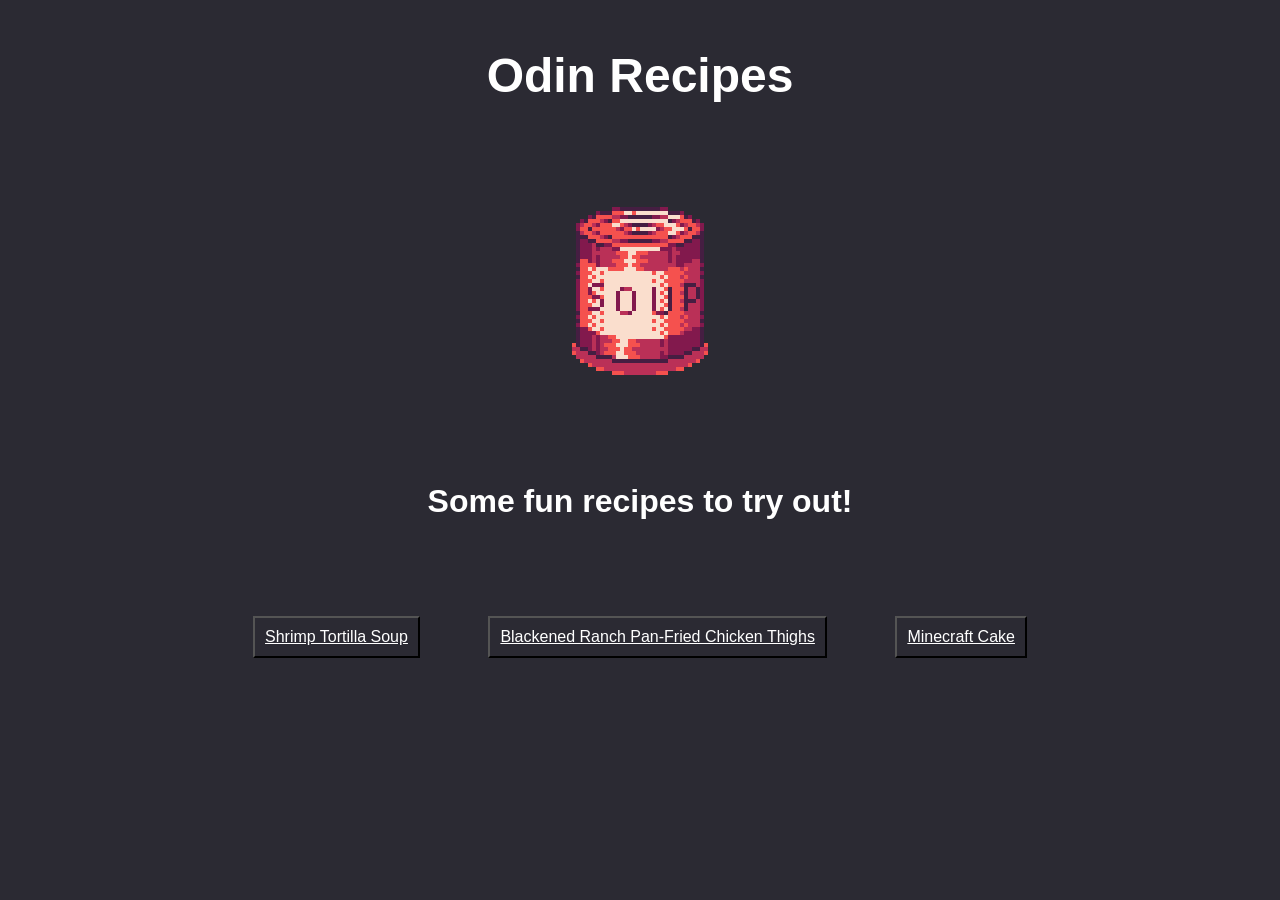
<file: index.html>
<!DOCTYPE html>
<html lang="en">
<head>
    <meta charset="UTF-8">
    <meta name="viewport" content="width=device-width, initial-scale=1.0">
    <title>Odin Recipes | Homepage</title>
    <link rel="stylesheet" href="styles.css" />
</head>
<body>
    <h1 class="heading-one" id="logo">Odin Recipes</h1>
        <img src="image/logo.png" alt="A can of soup" class="image">
        <h2 class="heading-two">Some fun recipes to try out!</h2>
        <ul class="link-list">
            <li class="link"><button><a href="recipes/shrimp-tortilla-soup.html">Shrimp Tortilla Soup</a></button></li>
            <li class="link"><button><a href="recipes/blackened-chicken.html">Blackened Ranch Pan-Fried Chicken Thighs</a></button></li>
            <li class="link"><button><a href="recipes/minecraft-cake.html">Minecraft Cake</a></button></li>
        </ul>  
</body>
</html>
</file>
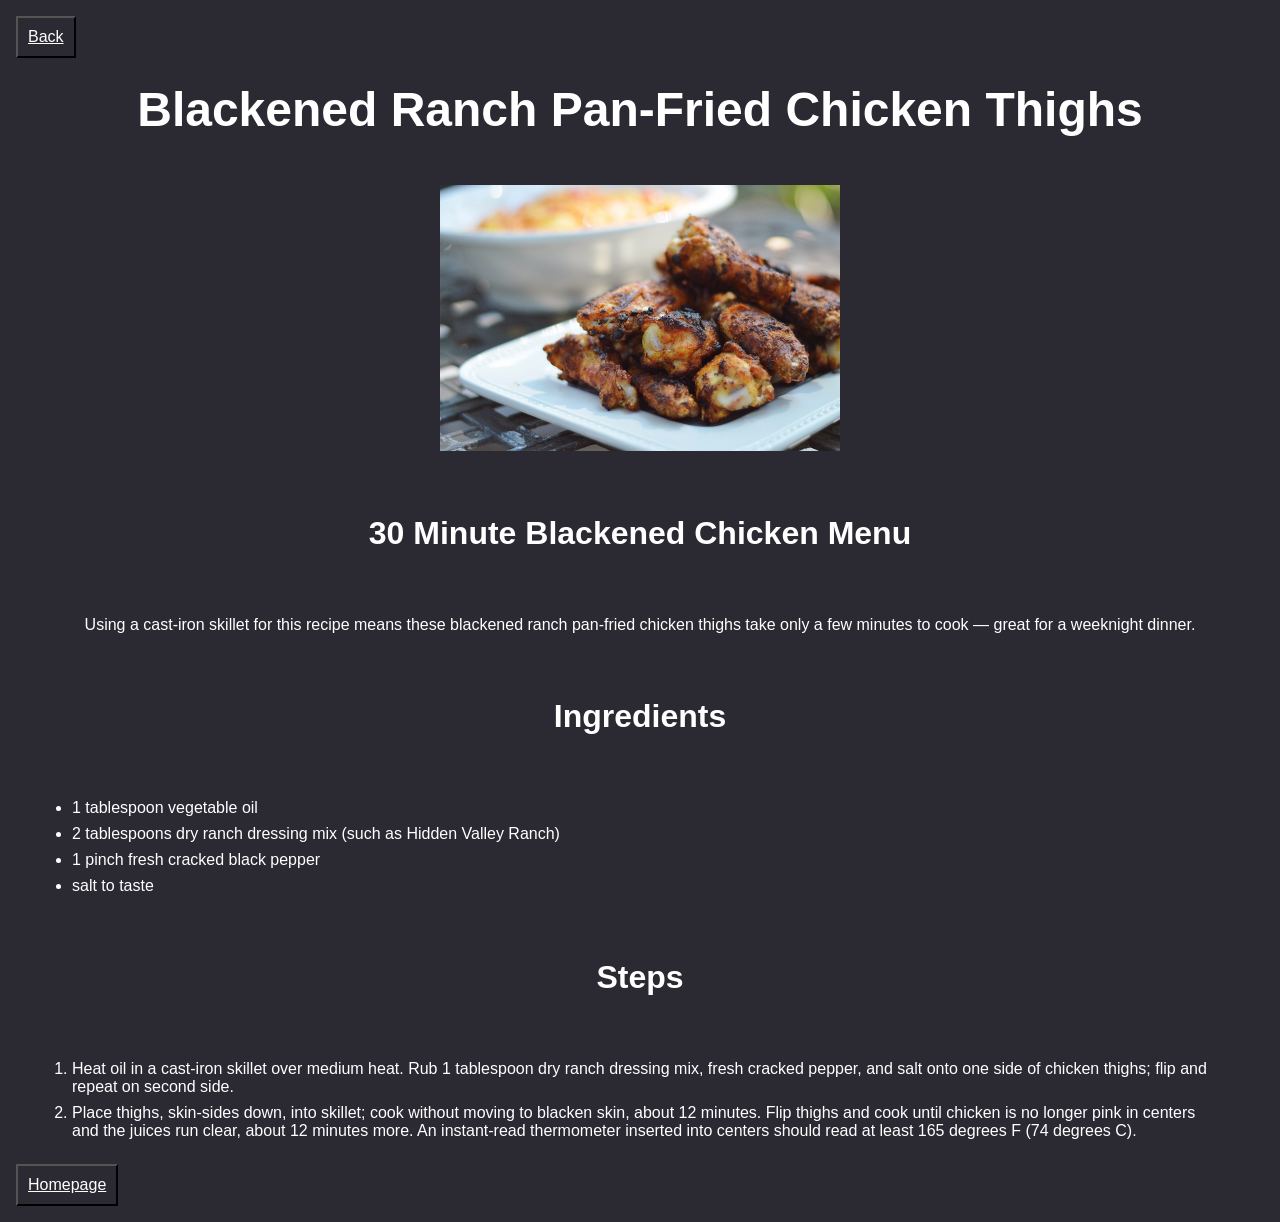
<file: recipes/blackened-chicken.html>
<!DOCTYPE html>
<html lang="en">
<head>
    <meta charset="UTF-8">
    <meta name="viewport" content="width=device-width, initial-scale=1.0">
    <title>Blackened Ranch Pan-Fried Chicken Thighs</title>
    <link rel="stylesheet" href="../styles.css" />
</head>
<body>
    <button><a href="../index.html" >Back</a></button>
    <h1 class="heading-one">Blackened Ranch Pan-Fried Chicken Thighs</h1>
    <img src="../image/chicken.JPG" alt="Blackened Ranch Pan-Fried Chicken Thighs" width="400" class="image">
        <h2>30 Minute Blackened Chicken Menu</h2>
            <p>Using a cast-iron skillet for this recipe means these blackened ranch pan-fried chicken thighs take only a few minutes to cook — great for a weeknight dinner.</p>
                <h3>Ingredients</h3>
                    <ul class="list">
                        <li>1 tablespoon vegetable oil</li>
                        <li>2 tablespoons dry ranch dressing mix (such as Hidden Valley Ranch)</li>
                        <li>1 pinch fresh cracked black pepper</li>
                        <li>salt to taste</li>
                    </ul>

                <h3>Steps</h3>
                     <ol class="list">
                        <li>Heat oil in a cast-iron skillet over medium heat. Rub 1 tablespoon dry ranch dressing mix, fresh cracked pepper, and salt onto one side of chicken thighs; flip and repeat on second side. </li>
                     
                        <li>Place thighs, skin-sides down, into skillet; cook without moving to blacken skin, about 12 minutes. Flip thighs and cook until chicken is no longer pink in centers and the juices run clear, about 12 minutes more. An instant-read thermometer inserted into centers should read at least 165 degrees F (74 degrees C). </li> 
                    </ol>
    <button><a href="../index.html">Homepage</a></button>
</body>
</html>
</file>
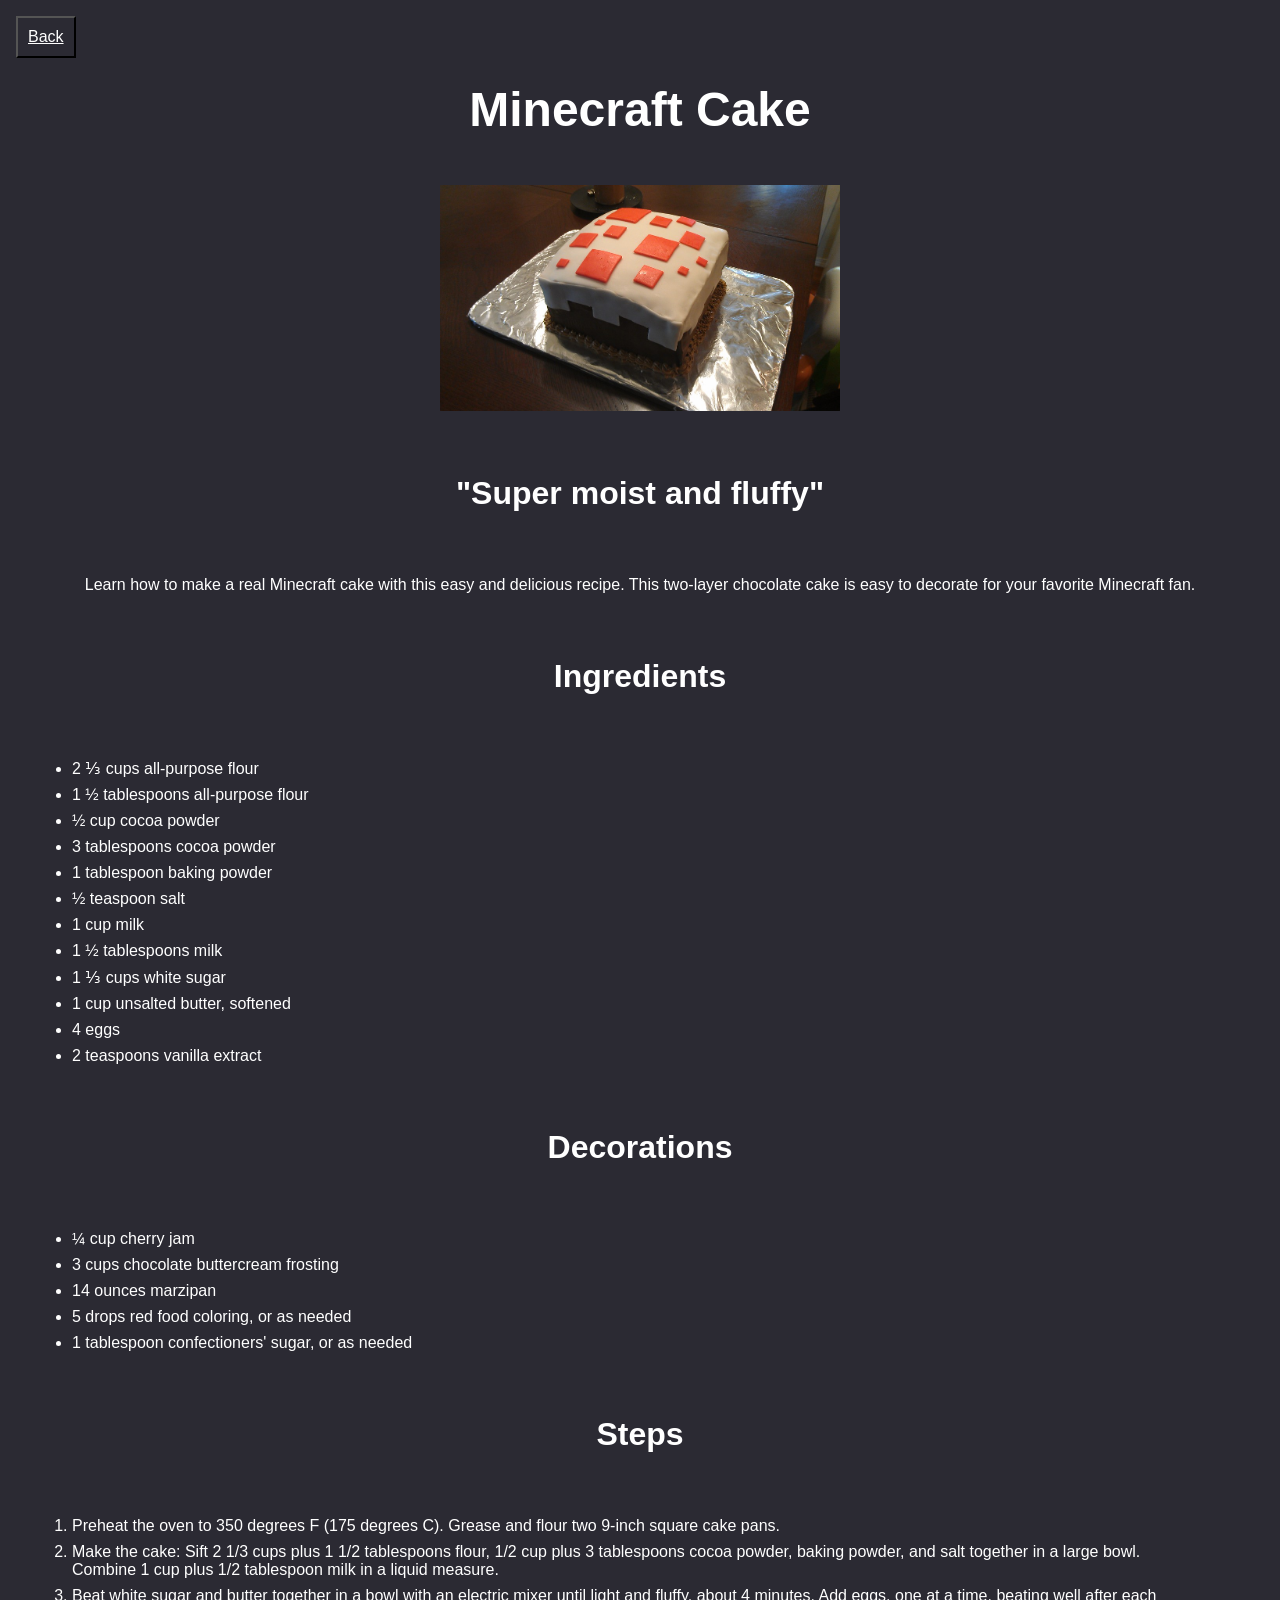
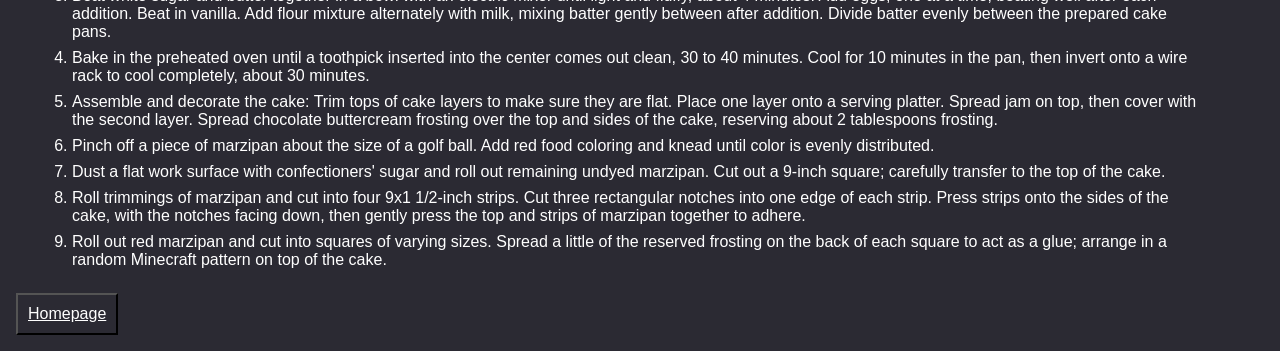
<file: recipes/minecraft-cake.html>
<!DOCTYPE html>
<html lang="en">
<head>
    <meta charset="UTF-8">
    <meta name="viewport" content="width=device-width, initial-scale=1.0">
    <title>Minecraft Cake</title>
    <link rel="stylesheet" href="../styles.css" />
</head>
<body>
    <button><a href="../index.html">Back</a></button>
    <h1>Minecraft Cake</h1>
    <img src="../image/minecraft.jpg" alt="Minecraft Cake" width="400" class="image">
        <h2>"Super moist and fluffy"</h2>
            <p>Learn how to make a real Minecraft cake with this easy and delicious recipe. This two-layer chocolate cake is easy to decorate for your favorite Minecraft fan.</p>
                <h3>Ingredients</h3>
                    <ul class="list">
                        <li>2 ⅓ cups all-purpose flour</li>
                        <li>1 ½ tablespoons all-purpose flour</li>
                        <li>½ cup cocoa powder</li>
                        <li>3 tablespoons cocoa powder</li>
                        <li>1 tablespoon baking powder</li>
                        <li>½ teaspoon salt</li>
                        <li>1 cup milk</li>
                        <li>1 ½ tablespoons milk</li>
                        <li>1 ⅓ cups white sugar</li>
                        <li>1 cup unsalted butter, softened</li>
                        <li>4 eggs</li>
                        <li>2 teaspoons vanilla extract</li>
                    </ul>    
               
                <h3>Decorations</h3>
                    <ul class="list">
                        <li>¼ cup cherry jam</li>
                        <li>3 cups chocolate buttercream frosting</li>
                        <li>14 ounces marzipan</li>
                        <li>5 drops red food coloring, or as needed</li>
                        <li>1 tablespoon confectioners' sugar, or as needed</li>
                    </ul>
                    
                <h3>Steps</h3>
                    <ol class="list">
                        <li>Preheat the oven to 350 degrees F (175 degrees C). Grease and flour two 9-inch square cake pans. </li>
                          
                        <li>Make the cake: Sift 2 1/3 cups plus 1 1/2 tablespoons flour, 1/2 cup plus 3 tablespoons cocoa powder, baking powder, and salt together in a large bowl. Combine 1 cup plus 1/2 tablespoon milk in a liquid measure.</li>
                       
                        <li>Beat white sugar and butter together in a bowl with an electric mixer until light and fluffy, about 4 minutes. Add eggs, one at a time, beating well after each addition. Beat in vanilla. Add flour mixture alternately with milk, mixing batter gently between after addition. Divide batter evenly between the prepared cake pans. </li>
                          
                        <li>Bake in the preheated oven until a toothpick inserted into the center comes out clean, 30 to 40 minutes. Cool for 10 minutes in the pan, then invert onto a wire rack to cool completely, about 30 minutes. </li>
                          
                        <li>Assemble and decorate the cake: Trim tops of cake layers to make sure they are flat. Place one layer onto a serving platter. Spread jam on top, then cover with the second layer. Spread chocolate buttercream frosting over the top and sides of the cake, reserving about 2 tablespoons frosting. </li>
                           
                        <li>Pinch off a piece of marzipan about the size of a golf ball. Add red food coloring and knead until color is evenly distributed. </li>
                          
                        <li>Dust a flat work surface with confectioners' sugar and roll out remaining undyed marzipan. Cut out a 9-inch square; carefully transfer to the top of the cake. </li>
                         
                        <li>Roll trimmings of marzipan and cut into four 9x1 1/2-inch strips. Cut three rectangular notches into one edge of each strip. Press strips onto the sides of the cake, with the notches facing down, then gently press the top and strips of marzipan together to adhere.</li>
                           
                        <li>Roll out red marzipan and cut into squares of varying sizes. Spread a little of the reserved frosting on the back of each square to act as a glue; arrange in a random Minecraft pattern on top of the cake. </li>  
                    </ol>

    <button><a href="../index.html">Homepage</a></button>
</body>
</html>
</file>
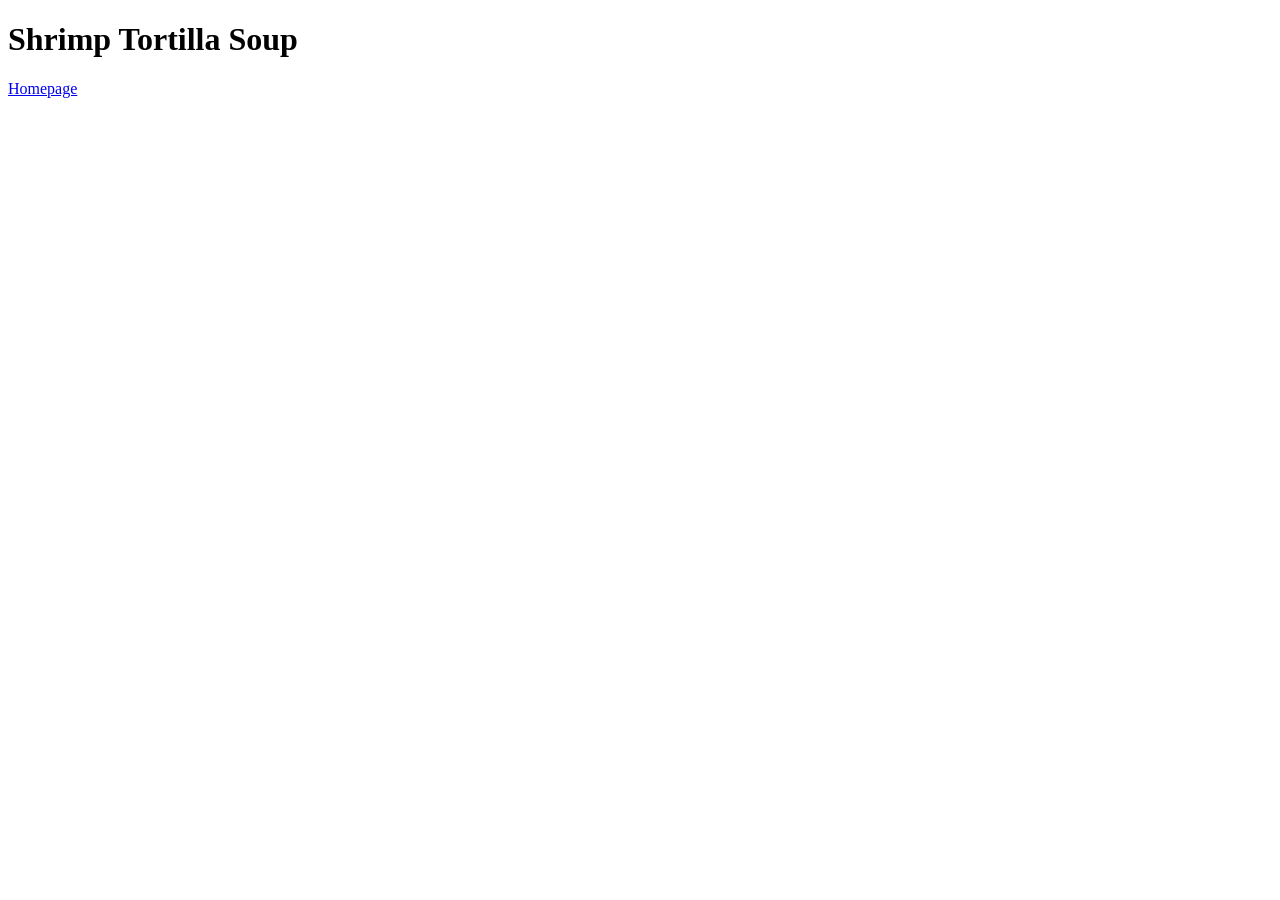
<file: recipes/srimp-tortilla-soup.html>
<!DOCTYPE html>
<html lang="en">
<head>
    <meta charset="UTF-8">
    <meta name="viewport" content="width=device-width, initial-scale=1.0">
    <title>Shrimp Tortilla Soup</title>
</head>
<body>
    <h1>Shrimp Tortilla Soup</h1>

    <a href="../index.html">Homepage</a>
</body>
</html>
</file>
<file: styles.css>
* {
    box-sizing: content-box;
    margin: 0;
    padding: 0;
    background-color: #2b2a33;
    color: white;
    font-family: Tahoma, sans-serif;  
    font-size: 1em;
}

button {
    margin: 1em;
    padding: 10px;
}

#logo {
    margin-top: 1em;
}

h1 {
    text-align: center;
    margin: 1em;
    font-size: 3em;
    margin-top: 8px;
}

h2 {
    text-align: center;
    margin: 2em;
    font-size: 2em;
}

h3 {
    text-align: center;
    margin: 2em;
    font-size: 2em;
}

p {
    text-align: center;
}

.image {
    display: block;
    margin: auto; 
}

.list {
    display: block;
    margin-left: 4em;
    margin-right: 4em;

}

li {
    margin: 8px;

}

.link-list {
    text-align: center;
}

.link {
    display: inline-block;
    text-align: center;
    margin: 1em;
}
</file>
